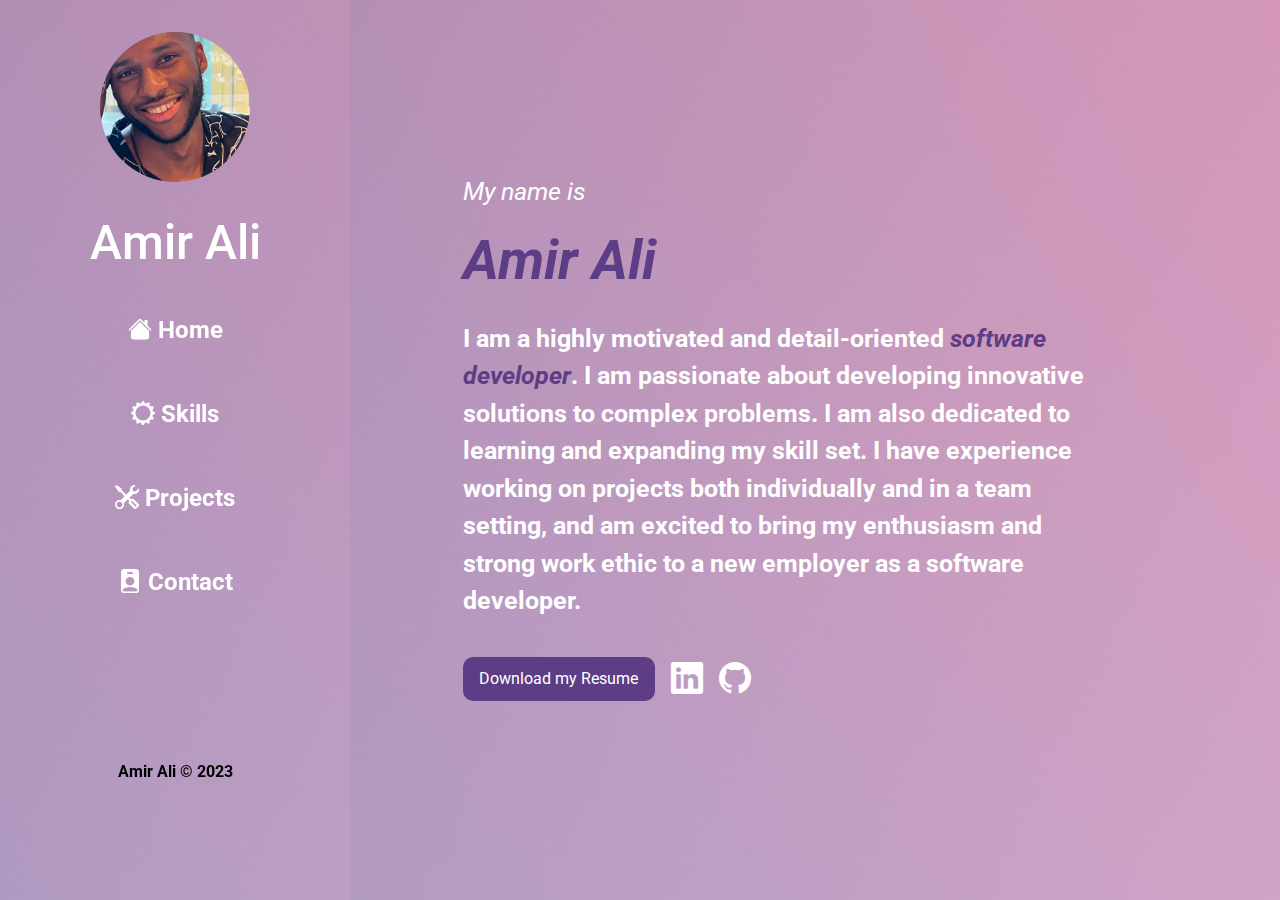
<file: index.html>
<!DOCTYPE html>
<html lang="en">
<head>
    <meta charset="UTF-8">
    <meta http-equiv="X-UA-Compatible" content="IE=edge">
    <meta name="viewport" content="user-scalable=0;"/>
    <meta name="viewport" content="user-scalable=no, width=device-width, initial-scale=1.0" />
    <meta name="apple-mobile-web-app-capable" content="yes" />
    <title>Amir Portfolio</title>
    <link rel="icon" type="image/x-icon" href="/images/gold_pheonix.png">
    <link href="
    https://cdn.jsdelivr.net/npm/bootstrap-icons@1.10.4/font/bootstrap-icons.min.css
    " rel="stylesheet">
    <link rel="stylesheet" href="https://cdn.jsdelivr.net/npm/bootstrap@4.3.1/dist/css/bootstrap.min.css" integrity="sha384-ggOyR0iXCbMQv3Xipma34MD+dH/1fQ784/j6cY/iJTQUOhcWr7x9JvoRxT2MZw1T" crossorigin="anonymous">
    <link href="index.css" rel="stylesheet">
</head>
<body>
    <div class="nav-container">
        <nav>
            <div class="nav_top_section">
                <img class="logo_image" id="nav_image" src="./images/amir_selfie.jpg">
                <h1 class="logo">Amir Ali</h1>
            </div>
            <ul class="nav_links">
                <li>
                    <a href="#first_section"><i class="bi bi-house-fill"></i> Home</a>
                </li>
                <li>
                    <a href="#second_section"><i class="bi bi-gear-wide"></i> Skills</a>
                </li>
                <li>
                    <a href="#third_section"><i class="bi bi-tools"></i> Projects</a>
                </li>
                <li>
                    <a href="#fourth_section"><i class="bi bi-person-badge-fill"></i> Contact</a>
                </li>
            </ul>
            <div class="nav_footer">
                <p style="color: #000;">Amir Ali © 2023</p>
            </div>
            <div class="toggle_menu">
                <i class="bi bi-list" id="toggle"></i>
            </div>
        </nav>
        <div class="dropdown">
            <ul class="nav_dropdown">
                <li>
                    <a href="#first_section"><i class="bi bi-house-fill"></i> Home</a>
                </li>
                <li>
                    <a href="#second_section"><i class="bi bi-gear-wide"></i> Skills</a>
                </li>
                <li>
                    <a href="#third_section"><i class="bi bi-tools"></i> Projects</a>
                </li>
                <li>
                    <a href="#fourth_section"><i class="bi bi-person-badge-fill"></i> Contact</a>
                </li>
                <li>
                    <p style="font-size: 15px; font-weight: 400; color: #000;">Amir Ali © 2023</p>
                </li>
                
            </ul>
        </div>
    </div>
    <main>
        <div id="content_section">
            <div id="first_section">
                <div class="about_section">
                    <img class="logo_image" id="my_image" src="./images/amir_selfie.jpg">
                    <div class="title-head">
                        <p style="font-style: italic;">My name is</p>
                        <h1 style="font-weight: bold; font-style: italic;"><span style="color: rgb(93, 61, 134);">Amir Ali</span></h1>
                    </div>
                    <p style="font-weight: bold;">
                        I am a highly motivated and detail-oriented <span span style="color: rgb(93, 61, 134); font-style: italic;">software developer</span>. I am passionate about developing
                        innovative solutions to complex problems. I am also dedicated to learning and expanding my skill
                        set. I have experience working on projects both individually and in a team setting, and am excited
                        to bring my enthusiasm and strong work ethic to a new employer as a software developer.
                    </p>
                    <div class="resources">
                        <a class="btn btn-light submit_btn" href="./files/Amir Ali Resume(06-23).pdf" download="Amir Ali Resume(pdf)">Download my Resume</a>
                        <a class="social_links" href="https://www.linkedin.com/in/amir-satele-ali-4ab364268" target="_blank"><i class="bi bi-linkedin"></i></a>
                        <a class="social_links" href="https://github.com/satele99?tab=repositories" target="_blank"><i class="bi bi-github"></i></a>
                    </div>
                </div>
            </div>
            <div id="second_section">
                <div class="about_section" style="text-align: center; max-width: none;">
                    <h1 style="font-size: 55px; font-weight: bold; text-align: center; color: rgb(93, 61, 134);">My Skills</h1>
                    <div id="skills">
                        <div class="grid-box"><img class="image-box" src="./images/html-2-logo.png">HTML</div>
                        <div class="grid-box"><img class="image-box" src="./images/css-2-logo.png">CSS</div>
                        <div class="grid-box"><img class="image-box" src="./images/js-2-logo.png">JS</div>
                        <div class="grid-box"><img class="image-box" src="./images/nodejs-2-logo.png">Node.js</div>
                        <div class="grid-box"><img class="image-box" src="./images/Expressjs.png">Exress.js</div>
                        <div class="grid-box"><img class="image-box" src="./images/sql-server-icon-png-29.png">SQL</div>
                        <div class="grid-box"><img class="image-box" src="./images/sequelize-logo-png-transparent2.png">Sequelize</div>
                        <div class="grid-box"><img class="image-box" src="./images/react5logo.png">React.js</div>
                        <div class="grid-box"><img class="image-box" src="./images/redux-2-logo.png">Redux</div>
                        <div class="grid-box"><img class="image-box" src="./images/58482deccef1014c0b5e4a64.png">Socket.io</div>
                    </div>
                </div>
            </div>
            <div id="third_section">
                <div style="width: 100%; height: 100%; display: flex; flex-direction: column; gap: 4rem;">
                    <h1 style="font-size: 55px; font-weight: bold; text-align: center; color: rgb(93, 61, 134);">My Projects</h1>
                    <div class="projects_container">
                        <div class="project_card">
                            <h4>Tic-Tac-Toe</h4>
                            <p style="width: 225px;">
                                A complete game of tic tac toe versus the computer! Created using Vanilla Javascript and minimal HTML and CSS.
                            </p>
                            <div class="project_btn">
                                <a href="https://satele99.github.io/tic-tac-toe-project/" target="_blank"><button class="btn btn-light">Live Demo</button></a>
                                <a href="https://github.com/satele99/tic-tac-toe-project" target="_blank"><button class="btn btn-light">GitHub</button></a>
                            </div>
                        </div>
                        <div class="project_card">
                            <h4>Personal Archive</h4>
                            <p style="width: 225px;">
                                I put my knowledge to the test by creating an archive to store all the books I have or will have read. Using HTML, CSS, JS and a postgres database!
                            </p>
                            <div class="project_btn">
                                <a href="https://amir-library-archive.netlify.app/" target="_blank"><button class="btn btn-light">Live Demo</button></a>
                                <a href="https://github.com/satele99/library" target="_blank"><button class="btn btn-light">GitHub</button></a>
                            </div>
                        </div>
                        <div class="project_card">
                            <h4>Budgeting App</h4>
                            <p style="width: 225px;">
                                My first react project! This app utilizes Redux for state management, and is connected to a postgres database via Sequelize!
                            </p>
                            <div class="project_btn">
                                <a href="https://react-expense-app23.netlify.app/" target="_blank"><button class="btn btn-light">Live Demo</button></a>
                                <a href="https://github.com/satele99/react-expense-app" target="_blank"><button class="btn btn-light">GitHub</button></a>
                            </div>
                        </div>
                    </div>
                    <div style="display: flex; justify-content: center; width: 100%;">
                        <div id="last_project_card" class="project_card">
                            <h4>Social Society</h4>
                            <p style="width: 225px;">
                                Second Full-Stack Project! This was a group project that utilized React, Redux, Express.js, Sequelize, and Socket.io!
                            </p>
                            <div class="project_btn">
                                <a href="https://github.com/olyviahix/Capstone-Project" target="_blank"><button class="btn btn-light">Live Demo</button></a>
                                <a href="https://github.com/olyviahix/Capstone-Project" target="_blank"><button class="btn btn-light">GitHub</button></a>
                            </div>
                        </div>
                    </div>
                </div>
            </div>
            <div id="fourth_section">
                <div class="contact_header">
                    <h1 style="font-size: 55px; font-weight: bold; text-align: center; color: rgb(93, 61, 134);">Get in Touch!</h1>
                    <h3 style="font-style: italic; font-weight: 400;">Lets work together!</h3>
                    <p><i class="bi bi-envelope-at-fill mail"></i> Email me at: <span id="email" onclick="copyEmail()">satele.works@gmail.com</span> (⬅️ click to copy email)</p>
                </div>
                <div class="contact_form">
                    <h4 style="margin-top: 2rem; color: #fff;">Send me a message. 🚀</h4>
                    <form id="contact" style="width: 80%; display: flex; flex-direction: column; gap: .8rem;" action="https://formsubmit.co/satele.works@gmail.com" method="POST">
                        <input type="text" aria-label="First name" name="firstName" placeholder="First Name" class="form-control" required>
                        <input type="text" aria-label="Last name" name="lastName" placeholder="Last Name" class="form-control" required>
                        <input type="email" aria-label="Email" name="email" placeholder="Email address" class="form-control" required>
                        <input type="text" aria-label="Message subject" name="_subject" placeholder="Subject" class="form-control" required>
                        <input type="hidden" name="_captcha" value="false">
                        <input type="hidden" name="_next" value="https://amir-portfolio-2023.netlify.app/#fourth_section">
                        <div style="margin-top: 2rem; width: 100%;">
                            <h6>Tell me what brings you here!</h6>
                            <textarea id="contact_text" form="contact" name='senderMsg' required></textarea>
                        </div>
                    </form>
                    <button class="btn btn-light submit_btn" type="submit" form="contact">Submit</button>
                </div>
            </div>
        </div>
    </main>
</body>
<script src="main.js"></script>
</html>
</file>
<file: index.css>
@import url('https://fonts.googleapis.com/css2?family=Roboto:ital,wght@0,300;0,500;0,700;1,400;1,500;1,700&display=swap');

* {
    margin: 0;
    padding: 0;
    box-sizing: border-box;
    font-family: 'Roboto', sans-serif;
    scroll-behavior: smooth !important;
}
html, body {
    overflow-x: hidden !important;
}
body {
    display: flex;
    position: relative;
}

.nav-container {
    width: 395px;
    height: 100vh;
}
nav {
    width: 350px;
    height: 100vh;
    /* background-color: rgb(93, 61, 134); */
    background-image: url(./images/gradient-background.jpeg);
    font-weight: bold;
    position: fixed;
}

.nav_top_section {
    display: flex;
    flex-direction: column;
    align-items: center;
    padding-top: 2rem;
}
.logo {
    color: #fff;
    text-align: center;
    padding: 2rem;
    font-size: 3rem;
}
.logo_image{
    width: 150px;
    height: 150px;
    border-radius: 50%;
    border: 1px solid none;
    object-fit: cover;
}

.nav_links {
    display: flex;
    flex-direction: column;
    gap: 3rem;
    align-items: center;
    text-align: left;
}

.nav_links > li > a , li {
    text-decoration: none;
    list-style: none;
    color: #fff;
    border-radius: 2px;
    font-size: 1.5rem;
}

.nav_links > li > a:hover {
    cursor: pointer;
    background-color: #70617c;
    border-radius: 2rem;
    padding: 1.1rem;
    color: #fff;
    transition: smooth 0.5s;
}

.nav_footer {
    display: flex;
    justify-content: center;
    padding-top: 9rem;
    gap: 1.5rem;
    color: #fff;
}
.nav_footer > a {
    color: #fff;
    font-size: 2rem;
}
.nav_footer > a:hover { 
    cursor: pointer;
    color: #70617c;
    transition: all 0.5s;
}

main {
    width: 100vw;
    height: 100vh;
    overflow-y: auto;
    display: flex;
    flex-direction: column;
    align-items: center;
    gap: 2rem;
    /* background-color: #fff; */
    background-image: url(./images/gradient-background.jpeg);
    color: #fff;
}
#first_section {
    height: 35%;
    width: 100%;
    display: flex;
    justify-content: center;
    /* align-items: center; */
    margin-top: 10rem;
}
#second_section {
    height: 50%;
    width: 100%;
    display: flex;
    justify-content: center;
    align-items: center;
    margin-bottom: 4rem;
    /* max-width: 45rem;
    min-width: 25rem; */
}
#third_section {
    width: 100%;
    height: 46%;
    display: flex;
    justify-content: center;
    align-items: center;
}
#fourth_section {
    width: 100%;
    height: 36%;
    display: flex;
    justify-content: center;
    align-items: center;
}
.contact_header {
    display: flex;
    flex-direction: column;
    justify-content: center;
    align-items: center;
    width: 45%;
    height: 45%;
}
.contact_form {
    display: flex;
    flex-direction: column;
    align-items: center;
    gap: 2rem;
    width: 50%;
    height: 45%;
}
#email {
    text-decoration: underline;
}
#email:hover {
    color: blueviolet;
    cursor: pointer;
}
.submit_btn {
    width: 12rem;
    color: #fff;
    padding: 10px;
    background-color: rgb(93, 61, 134) !important;
    border: none;
    border-radius: 10px;
}
.submit_btn:hover {
    cursor: pointer;
    background-color: rgb(49, 30, 73) !important;
    color: #fff;
}
#contact_text {
    width: 100%;
    height: 100%;
    max-height: 143px;
    max-width: 487px;
    padding: 10px;
    resize: both;
    border: none;
    border-radius: 3px;
}
.mail {
    font-size: 20px;
    color: #fff;
    padding: 10px;
    background-color: #70617c;
    border-radius: 100%;
}
.about_section {
    display: flex;
    flex-direction: column;
    justify-content: center;
    gap: 1.2rem;
    /* width: 45rem; */
    max-width: 45rem;
    min-width: 25rem;
    margin: 8rem auto;
    font-size: 1rem;
    height: 300px;
    padding: 2rem;
    border-radius: 10px;
} 
#skills {
    display: grid;
    grid-template-columns: repeat(5, 1fr);
    grid-template-rows: repeat(auto-fit, 1fr);
    gap: 2rem;
    max-width: 75rem;
    min-width: 35rem;
    text-align: center;
}
.grid-box {
    display: flex;
    flex-direction: column;
    justify-content: center;
    align-items: center;
    padding: 2rem;
}
.image-box {
    width: 150px;
    height: 150px;
    object-fit: contain;
    border-radius: 15px;
}
.title-head {
    display: flex;
    flex-direction: column;
    justify-content: center;
}
.title-head > p {
    font-size: 25px;
}
.title-head > h1 > span {
    font-size: 55px;
}
.about_section > p {
    font-size: 25px;
}
.projects_container {
    display: flex;
    flex-direction: row;
    justify-content: center;
    width: 100%;
    gap: 2rem;
    color: #fff;
}
.project_btn {
    display: flex;
    justify-content: center;
    gap: .5rem;
}
.project_card {
    width: 250px;
    height: 250px;
    background-color: #000;
    /* border: 1px solid black; */
    display: flex;
    flex-direction: column;
    align-items: center;
    justify-content: center;
    text-align: center;
    border-radius: 10px;
    background-image: url(./images/gradient-background.jpeg);
}
.project_card > a {
    color: #000;
}
#last_project_card {
    width: 85%;
}
#my_image {
    display: none;
}
.toggle_menu {
    display: none;
}
.nav_dropdown {
    display: none;
}
.resources {
    display: flex;
    justify-content: flex-start;
    align-items: center;
    gap: 1rem;
}

.social_links {
    color: #fff;
    font-size: 2rem;
}
.social_links:hover { 
    cursor: pointer;
    color: #70617c;
    transition: all 0.5s;
}

/* Mobile responsive design */
@media screen and (max-width: 1167px) {
    #skills {
        grid-template-columns: repeat(4, 1fr);
    }
}
@media screen and (max-width: 1525px) {
    #skills {
        grid-template-columns: repeat(3, 1fr);
    }
}
@media screen and (max-width: 1249px){
    .about_section{
        margin: 8rem auto;
        align-items: center;
        min-width: 5rem;
        max-width: 45rem;
        height: 500px;
    }
    #first_section {
        margin-top: 0;
    }
    #my_image {
        display: block;
    }
    body {
        display: flex;
        flex-direction: column;
        gap: 4rem;
    }
    nav {
        width: 100%;
        height: 100px;
        display: flex;
        justify-content: space-between;
        align-items: center;
        gap: 4rem;
        position: relative;
        z-index: 1;
        padding: 0 2rem;
        margin: 0 auto;
    }
    .nav_top_section{
        display: flex;
        flex-direction: row;
        padding: 0;
    }
    #nav_image {
        display: none;
    }
    .nav_links {
        display: none;
    }
    .logo {
        padding: 0;
    }
    .project_btn {
        font-size: 10px;
    }
    main {
        height: 100vh;
        /* margin-top: 2rem; */
        gap: 4rem;
        overflow-x: hidden;
    }
    .nav_footer {
        display: none;
    }
    .nav_dropdown {
        /* background-image: url(./images/gradient-background.jpeg); */
        background-color: #70617c;
        backdrop-filter: blur(15px);
        display: block;
        position: absolute;
        right: 2rem;
        /* top: 80px; */
        width: 300px;
        height: 0;
        border-radius: 10px;
        overflow: hidden;
        transition: height .2s cubic-bezier(0.175, 0.885, 0.32, 1.275);
        z-index: 1;
    }
    .nav_dropdown.open {
        height: 370px;
      }
    .nav_dropdown > li, a {
        list-style: none;
        text-decoration: none;
        display: flex;
        align-items: center;
        justify-content: center;
        padding: 0.7rem;
        color: #fff;
    }
    .nav_dropdown.open > a:hover { 
        text-decoration: none;
        cursor: pointer;
        color: #70617c;
        transition: all 0.5s;
    }
    .toggle_menu{
        display: block;
        color: #fff;
        font-size: 4rem;
        font-weight: bolder;
    }
    .nav-container {
        height: 0;
        width: 100vw;
    }
    
    @media screen and (max-width: 851px){
        .projects_container {
            flex-direction: column;
            align-items: center;
        }
        #last_project_card {
            width: 250px;
            text-align: center;
        }
        #fourth_section {
            flex-direction: column;
            height: 30%;
        }
        .contact_header {
            height: 25%;
            max-width: 100%;
        }
    }
    
    @media screen and (max-width: 718px){
        .nav_footer{
            display: none;
        }
        #skills{
            grid-template-columns: repeat(1, .5fr);
            gap: 0.1rem;
            justify-content: center;
        }
        .image-box {
            width: 100px;
            height: 100px;
        }
        .about_section {
            /* margin-bottom: 15rem; */
            min-width: 8rem;
            max-width: 25rem;
        }
        .about_section > p {
            font-size: 16px;
            width: 300px;
        }
        .nav_dropdown {
            left: 2rem;
            width: unset
        }
        .resources {
            width: 300px;
        }
    }
}
@media screen  and (max-height: 400px) {
    .resources {
        display: flex;
        flex-direction: column;
    }
}
</file>
<file: portfolio/index.css>
@import url('https://fonts.googleapis.com/css2?family=Roboto:ital,wght@0,300;0,500;0,700;1,400;1,500;1,700&display=swap');

* {
    margin: 0;
    padding: 0;
    box-sizing: border-box;
    font-family: 'Roboto', sans-serif;
    scroll-behavior: smooth !important;
}

body {
    display: flex;
}

.nav-container {
    width: 395px;
    height: 100vh;
}
nav {
    width: 350px;
    height: 100vh;
    /* background-color: rgb(93, 61, 134); */
    background-image: url(./images/gradient-background.jpeg);
    font-weight: bold;
    position: fixed;
}

.nav_top_section {
    display: flex;
    flex-direction: column;
    align-items: center;
    padding-top: 2rem;
}
.logo {
    color: #fff;
    text-align: center;
    padding: 2rem;
    font-size: 3rem;
}
.logo_image{
    width: 150px;
    height: 150px;
    border-radius: 50%;
    border: 1px solid none;
    object-fit: cover;
}

.nav_links {
    display: flex;
    flex-direction: column;
    gap: 3rem;
    align-items: center;
    text-align: left;
}

.nav_links > li > a , li {
    text-decoration: none;
    list-style: none;
    color: #fff;
    border-radius: 2px;
    font-size: 1.5rem;
}

.nav_links > li > a:hover {
    cursor: pointer;
    background-color: #70617c;
    border-radius: 2rem;
    padding: 1.1rem;
    color: #fff;
    transition: smooth 0.5s;
}

.nav_footer {
    display: flex;
    justify-content: center;
    padding-top: 9rem;
    gap: 1.5rem;
    color: #fff;
}
.nav_footer > a {
    color: #fff;
    font-size: 2rem;
}
.nav_footer > a:hover { 
    cursor: pointer;
    color: #70617c;
    transition: all 0.5s;
}

main {
    width: 100vw;
    height: 100vh;
    overflow-y: auto;
    display: flex;
    flex-direction: column;
    align-items: center;
    gap: 2rem;
    /* background-color: #fff; */
    background-image: url(./images/gradient-background.jpeg);
    color: #fff;
}
#first_section {
    height: 35%;
    width: 100%;
    display: flex;
    justify-content: center;
    /* align-items: center; */
    margin-top: 10rem;
}
#second_section {
    height: 50%;
    width: 100%;
    display: flex;
    justify-content: center;
    align-items: center;
    margin-bottom: 4rem;
    /* max-width: 45rem;
    min-width: 25rem; */
}
#third_section {
    width: 100%;
    height: 46%;
    display: flex;
    justify-content: center;
    align-items: center;
}
#fourth_section {
    width: 100%;
    height: 36%;
    display: flex;
    justify-content: center;
    align-items: center;
}
.contact_header {
    display: flex;
    flex-direction: column;
    justify-content: center;
    align-items: center;
    width: 45%;
    height: 45%;
}
.contact_form {
    display: flex;
    flex-direction: column;
    align-items: center;
    gap: 2rem;
    width: 50%;
    height: 45%;
}
#email {
    text-decoration: underline;
}
#email:hover {
    color: blueviolet;
    cursor: pointer;
}
.submit_btn {
    width: 12rem;
    color: #fff;
    padding: 10px;
    background-color: rgb(93, 61, 134) !important;
    border: none;
    border-radius: 10px;
}
.submit_btn:hover {
    cursor: pointer;
    background-color: rgb(49, 30, 73) !important;
    color: #fff;
}
#contact_text {
    width: 100%;
    height: 100%;
    max-height: 143px;
    max-width: 487px;
    padding: 10px;
    resize: both;
    border: none;
    border-radius: 3px;
}
.mail {
    font-size: 20px;
    color: #fff;
    padding: 10px;
    background-color: #70617c;
    border-radius: 100%;
}
.about_section {
    display: flex;
    flex-direction: column;
    justify-content: center;
    gap: 1.2rem;
    /* width: 45rem; */
    max-width: 45rem;
    min-width: 25rem;
    margin: 8rem auto;
    font-size: 1rem;
    height: 300px;
    padding: 2rem;
    border-radius: 10px;
} 
#skills {
    display: grid;
    grid-template-columns: repeat(5, 1fr);
    grid-template-rows: repeat(auto-fit, 1fr);
    gap: 2rem;
    max-width: 75rem;
    min-width: 35rem;
    text-align: center;
}
.grid-box {
    display: flex;
    flex-direction: column;
    justify-content: center;
    align-items: center;
    padding: 2rem;
}
.image-box {
    width: 150px;
    height: 150px;
    object-fit: contain;
    border-radius: 15px;
}
.title-head {
    display: flex;
    flex-direction: column;
    justify-content: center;
}
.title-head > p {
    font-size: 25px;
}
.title-head > h1 > span {
    font-size: 55px;
}
.about_section > p {
    font-size: 25px;
}
.projects_container {
    display: flex;
    flex-direction: row;
    justify-content: center;
    width: 100%;
    gap: 2rem;
    color: #fff;
}
.project_btn {
    display: flex;
    justify-content: center;
    gap: .5rem;
}
.project_card {
    width: 250px;
    height: 250px;
    background-color: #000;
    /* border: 1px solid black; */
    display: flex;
    flex-direction: column;
    align-items: center;
    justify-content: center;
    text-align: center;
    border-radius: 10px;
    background-image: url(./images/gradient-background.jpeg);
}
.project_card > a {
    color: #000;
}
#last_project_card {
    width: 85%;
}
#my_image {
    display: none;
}
.toggle_menu {
    display: none;
}
.nav_dropdown {
    display: none;
}
.resources {
    display: flex;
    justify-content: flex-start;
    align-items: center;
    gap: 1rem;
}

.social_links {
    color: #fff;
    font-size: 2rem;
}
.social_links:hover { 
    cursor: pointer;
    color: #70617c;
    transition: all 0.5s;
}

/* Mobile responsive design */
@media screen and (max-width: 1167px) {
    #skills {
        grid-template-columns: repeat(4, 1fr);
    }
}
@media screen and (max-width: 1525px) {
    #skills {
        grid-template-columns: repeat(3, 1fr);
    }
}
@media screen and (max-width: 1249px){
    .about_section{
        margin: 8rem auto;
        align-items: center;
        min-width: 5rem;
        max-width: 45rem;
        height: 500px;
    }
    #my_image {
        display: block;
    }
    body {
        display: flex;
        flex-direction: column;
        gap: 4rem;
    }
    nav {
        width: 100%;
        height: 100px;
        display: flex;
        justify-content: space-between;
        align-items: center;
        gap: 4rem;
        position: relative;
        z-index: 1;
        padding: 0 2rem;
        margin: 0 auto;
    }
    .nav_top_section{
        display: flex;
        flex-direction: row;
        padding: 0;
    }
    #nav_image {
        display: none;
    }
    .nav_links {
        display: none;
    }
    .logo {
        padding: 0;
    }
    .project_btn {
        font-size: 10px;
    }
    main {
        height: 100vh;
        /* margin-top: 2rem; */
        gap: 4rem;
    }
    .nav_footer {
        display: none;
    }
    .nav_dropdown {
        background: rgba(255, 255, 255, 0.1);
        backdrop-filter: blur(15px);
        display: block;
        position: absolute;
        right: 2rem;
        /* top: 80px; */
        width: 300px;
        height: 0;
        border-radius: 10px;
        overflow: hidden;
        transition: height .2s cubic-bezier(0.175, 0.885, 0.32, 1.275);
        z-index: 1;
    }
    .nav_dropdown.open {
        height: 370px;
      }
    .nav_dropdown > li, a {
        list-style: none;
        text-decoration: none;
        display: flex;
        align-items: center;
        justify-content: center;
        padding: 0.7rem;
        color: #fff;
    }
    .nav_dropdown.open > a:hover { 
        text-decoration: none;
        cursor: pointer;
        color: #70617c;
        transition: all 0.5s;
    }
    .toggle_menu{
        display: block;
        color: #fff;
        font-size: 4rem;
        font-weight: bolder;
    }
    .nav-container {
        height: 0;
        width: 100vw;
    }
    @media screen and (max-width: 851px){
        .projects_container {
            flex-direction: column;
            align-items: center;
        }
        #last_project_card {
            width: 250px;
            text-align: center;
        }
        #fourth_section {
            flex-direction: column;
            height: 30%;
        }
        .contact_header {
            height: 25%;
            max-width: 100%;
        }
    }
    
    @media screen and (max-width: 718px){
        .nav_footer{
            display: none;
        }
        #skills{
            grid-template-columns: repeat(1, .5fr);
            gap: 0.1rem;
            justify-content: center;
        }
        .image-box {
            width: 100px;
            height: 100px;
        }
        .about_section {
            /* margin-bottom: 15rem; */
            min-width: 8rem;
            max-width: 25rem;
        }
        .about_section > p {
            font-size: 16px;
            width: 300px;
        }
        .nav_dropdown {
            left: 2rem;
            width: unset
        }
        .resources {
            width: 300px;
        }
    }
}
@media screen  and (max-height: 400px) {
    .resources {
        display: flex;
        flex-direction: column;
    }
}
</file>
<file: portfolio/css/index.css>
@import url('https://fonts.googleapis.com/css2?family=Roboto:ital,wght@0,300;0,500;0,700;1,400;1,500;1,700&display=swap');

* {
    margin: 0;
    padding: 0;
    box-sizing: border-box;
    font-family: 'Roboto', sans-serif;
    scroll-behavior: smooth !important;
}

body {
    display: flex;
}

.nav-container {
    width: 395px;
    height: 100vh;
}
nav {
    width: 350px;
    height: 100vh;
    /* background-color: rgb(93, 61, 134); */
    background-image: url(../images/gradient-background.jpeg);
    font-weight: bold;
    position: fixed;
}

.nav_top_section {
    display: flex;
    flex-direction: column;
    align-items: center;
    padding-top: 2rem;
}
.logo {
    color: #fff;
    text-align: center;
    padding: 2rem;
    font-size: 3rem;
}
.logo_image{
    width: 150px;
    height: 150px;
    border-radius: 50%;
    border: 1px solid none;
    object-fit: cover;
}

.nav_links {
    display: flex;
    flex-direction: column;
    gap: 3rem;
    align-items: center;
    text-align: left;
}

.nav_links > li > a , li {
    text-decoration: none;
    list-style: none;
    color: #fff;
    border-radius: 2px;
    font-size: 1.5rem;
}

.nav_links > li > a:hover {
    cursor: pointer;
    background-color: #70617c;
    border-radius: 2rem;
    padding: 1.1rem;
    color: #fff;
    transition: smooth 0.5s;
}

.nav_footer {
    display: flex;
    justify-content: center;
    padding-top: 9rem;
    gap: 1.5rem;
    color: #fff;
}
.nav_footer > a {
    color: #fff;
    font-size: 2rem;
}
.nav_footer > a:hover { 
    cursor: pointer;
    color: #70617c;
    transition: all 0.5s;
}

main {
    width: 100vw;
    height: 100vh;
    overflow-y: auto;
    display: flex;
    flex-direction: column;
    align-items: center;
    gap: 2rem;
    /* background-color: #fff; */
    background-image: url(../images/gradient-background.jpeg);
    color: #fff;
}
#first_section {
    height: 35%;
    width: 100%;
    display: flex;
    justify-content: center;
    /* align-items: center; */
    margin-top: 10rem;
}
#second_section {
    height: 50%;
    width: 100%;
    display: flex;
    justify-content: center;
    align-items: center;
    margin-bottom: 4rem;
    /* max-width: 45rem;
    min-width: 25rem; */
}
#third_section {
    width: 100%;
    height: 46%;
    display: flex;
    justify-content: center;
    align-items: center;
}
#fourth_section {
    width: 100%;
    height: 36%;
    display: flex;
    justify-content: center;
    align-items: center;
}
.contact_header {
    display: flex;
    flex-direction: column;
    justify-content: center;
    align-items: center;
    width: 45%;
    height: 45%;
}
.contact_form {
    display: flex;
    flex-direction: column;
    align-items: center;
    gap: 2rem;
    width: 50%;
    height: 45%;
}
#email {
    text-decoration: underline;
}
#email:hover {
    color: blueviolet;
    cursor: pointer;
}
.submit_btn {
    width: 12rem;
    color: #fff;
    padding: 10px;
    background-color: rgb(93, 61, 134) !important;
    border: none;
    border-radius: 10px;
}
.submit_btn:hover {
    cursor: pointer;
    background-color: rgb(49, 30, 73) !important;
    color: #fff;
}
#contact_text {
    width: 100%;
    height: 100%;
    max-height: 143px;
    max-width: 487px;
    padding: 10px;
    resize: both;
    border: none;
    border-radius: 3px;
}
.mail {
    font-size: 20px;
    color: #fff;
    padding: 10px;
    background-color: #70617c;
    border-radius: 100%;
}
.about_section {
    display: flex;
    flex-direction: column;
    justify-content: center;
    gap: 1.2rem;
    /* width: 45rem; */
    max-width: 45rem;
    min-width: 25rem;
    margin: 8rem auto;
    font-size: 1rem;
    height: 300px;
    padding: 2rem;
    border-radius: 10px;
} 
#skills {
    display: grid;
    grid-template-columns: repeat(5, 1fr);
    grid-template-rows: repeat(auto-fit, 1fr);
    gap: 2rem;
    max-width: 75rem;
    min-width: 35rem;
    text-align: center;
}
.grid-box {
    display: flex;
    flex-direction: column;
    justify-content: center;
    align-items: center;
    padding: 2rem;
}
.image-box {
    width: 150px;
    height: 150px;
    object-fit: contain;
    border-radius: 15px;
}
.title-head {
    display: flex;
    flex-direction: column;
    justify-content: center;
}
.title-head > p {
    font-size: 25px;
}
.title-head > h1 > span {
    font-size: 55px;
}
.about_section > p {
    font-size: 25px;
}
.projects_container {
    display: flex;
    flex-direction: row;
    justify-content: center;
    width: 100%;
    gap: 2rem;
    color: #fff;
}
.project_btn {
    display: flex;
    justify-content: center;
    gap: .5rem;
}
.project_card {
    width: 250px;
    height: 250px;
    background-color: #000;
    /* border: 1px solid black; */
    display: flex;
    flex-direction: column;
    align-items: center;
    justify-content: center;
    text-align: center;
    border-radius: 10px;
    background-image: url(../images/gradient-background.jpeg);
}
.project_card > a {
    color: #000;
}
#last_project_card {
    width: 85%;
}
#my_image {
    display: none;
}
.toggle_menu {
    display: none;
}
.nav_dropdown {
    display: none;
}
.resources {
    display: flex;
    justify-content: flex-start;
    align-items: center;
    gap: 1rem;
}

.social_links {
    color: #fff;
    font-size: 2rem;
}
.social_links:hover { 
    cursor: pointer;
    color: #70617c;
    transition: all 0.5s;
}

/* Mobile responsive design */
@media screen and (max-width: 1167px) {
    #skills {
        grid-template-columns: repeat(4, 1fr);
    }
}
@media screen and (max-width: 1525px) {
    #skills {
        grid-template-columns: repeat(3, 1fr);
    }
}
@media screen and (max-width: 1249px){
    .about_section{
        margin: 8rem auto;
        align-items: center;
        min-width: 5rem;
        max-width: 45rem;
        height: 500px;
    }
    #my_image {
        display: block;
    }
    body {
        display: flex;
        flex-direction: column;
        gap: 4rem;
    }
    nav {
        width: 100%;
        height: 100px;
        display: flex;
        justify-content: space-between;
        align-items: center;
        gap: 4rem;
        position: relative;
        z-index: 1;
        padding: 0 2rem;
        margin: 0 auto;
    }
    .nav_top_section{
        display: flex;
        flex-direction: row;
        padding: 0;
    }
    #nav_image {
        display: none;
    }
    .nav_links {
        display: none;
    }
    .logo {
        padding: 0;
    }
    .project_btn {
        font-size: 10px;
    }
    main {
        height: 100vh;
        /* margin-top: 2rem; */
        gap: 4rem;
    }
    .nav_footer {
        display: none;
    }
    .nav_dropdown {
        background: rgba(255, 255, 255, 0.1);
        backdrop-filter: blur(15px);
        display: block;
        position: absolute;
        right: 2rem;
        /* top: 80px; */
        width: 300px;
        height: 0;
        border-radius: 10px;
        overflow: hidden;
        transition: height .2s cubic-bezier(0.175, 0.885, 0.32, 1.275);
        z-index: 1;
    }
    .nav_dropdown.open {
        height: 370px;
      }
    .nav_dropdown > li, a {
        list-style: none;
        text-decoration: none;
        display: flex;
        align-items: center;
        justify-content: center;
        padding: 0.7rem;
        color: #fff;
    }
    .nav_dropdown.open > a:hover { 
        text-decoration: none;
        cursor: pointer;
        color: #70617c;
        transition: all 0.5s;
    }
    .toggle_menu{
        display: block;
        color: #fff;
        font-size: 4rem;
        font-weight: bolder;
    }
    .nav-container {
        height: 0;
        width: 100vw;
    }
    @media screen and (max-width: 851px){
        .projects_container {
            flex-direction: column;
            align-items: center;
        }
        #last_project_card {
            width: 250px;
            text-align: center;
        }
        #fourth_section {
            flex-direction: column;
            height: 30%;
        }
        .contact_header {
            height: 25%;
            max-width: 100%;
        }
    }
    
    @media screen and (max-width: 718px){
        .nav_footer{
            display: none;
        }
        #skills{
            grid-template-columns: repeat(1, .5fr);
            gap: 0.1rem;
            justify-content: center;
        }
        .image-box {
            width: 100px;
            height: 100px;
        }
        .about_section {
            /* margin-bottom: 15rem; */
            min-width: 8rem;
            max-width: 25rem;
        }
        .about_section > p {
            font-size: 16px;
            width: 300px;
        }
        .nav_dropdown {
            left: 2rem;
            width: unset
        }
        .resources {
            width: 300px;
        }
    }
}
@media screen  and (max-height: 400px) {
    .resources {
        display: flex;
        flex-direction: column;
    }
}
</file>
